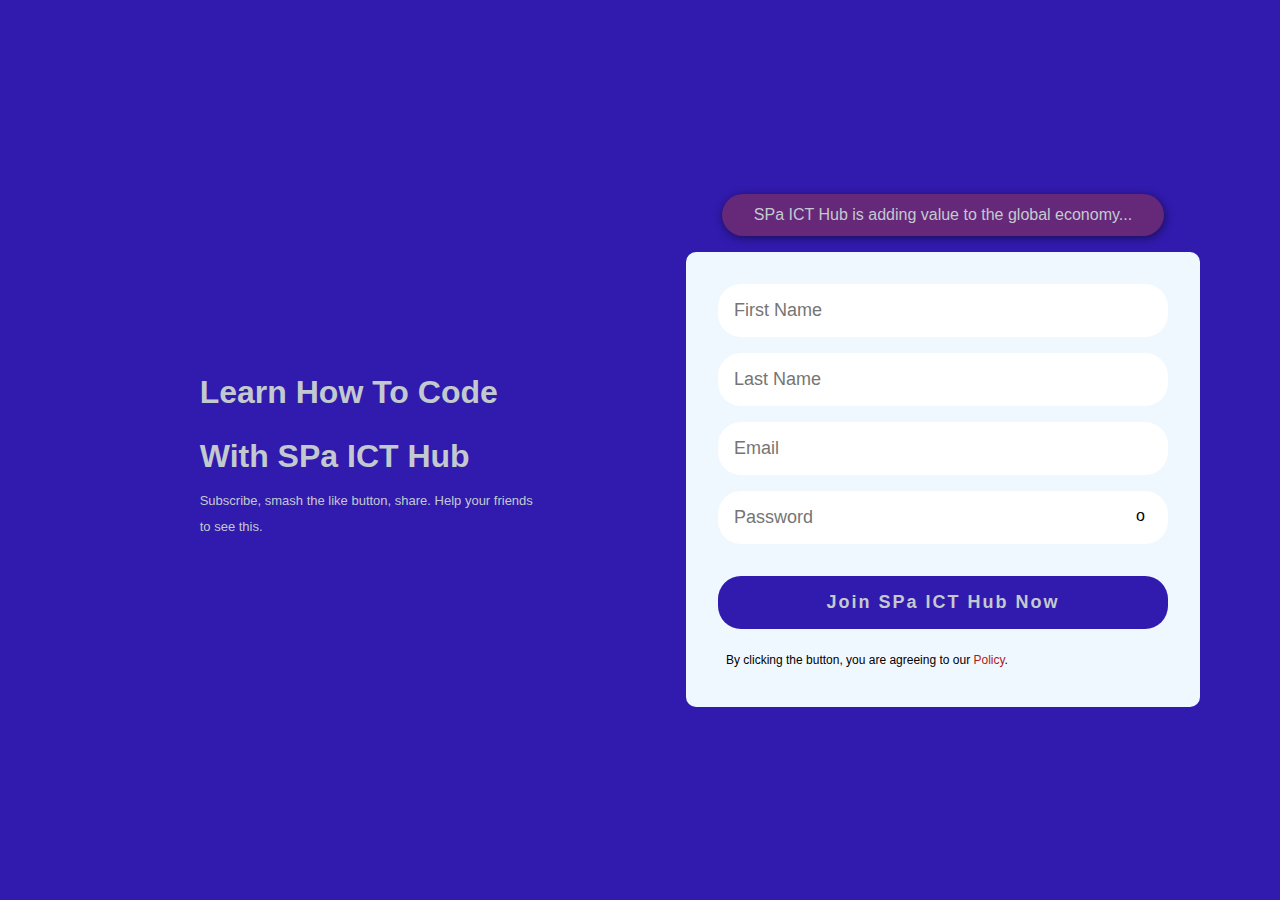
<file: index.html>
<!DOCTYPE html>
<html lang="en">
<head>
    <meta charset="UTF-8">
    <meta name="viewport" content="width=device-width, initial-scale=1.0">
    <title>Login Page</title>
    <link rel="stylesheet" href="index.css">
</head>
<body>
    <div class="container">
        <div class="container_info">
            <h1>Learn How To Code With SPa ICT Hub</h1>
            <p class="para">Subscribe, smash the like button, share. Help your friends to see this.</p>
        </div>
        <div class="container_form">
            <p>SPa ICT Hub is adding value to the global economy...</p>
            <form>

                <div class="form_control">
                    <label for="firstName">
                        <input type="text" placeholder="First Name" name="firstName" id="firstName">
                        <div class="error_circle hide">!</div>
                    </label>
                    <p class="error_text hide">First Name cannot be empty</p>
                </div>

                <div class="form_control">
                    <label for="lastName">
                        <input type="text" placeholder="Last Name" name="lastName" id="lastName">
                        <div class="error_circle hide">!</div>
                    </label>
                    <p class="error_text hide">Last Name cannot be empty</p>
                </div>

                <div class="form_control">
                    <label for="email">
                        <input type="email" placeholder="Email" name="email" id="email">
                        <div class="error_circle hide">!</div>
                    </label>
                    <p class="error_text hide">Email cannot be empty</p>
                </div>

                <div class="form_control">
                    <label for="password">
                        <input type="password" placeholder="Password" name="password" id="password">
                        <div class="error_circle hide">!</div>
                        <div class="reveal_password">o</div>
                    </label>
                    <p class="error_text hide">Password cannot be empty</p>
                </div>

                <button type="submit" class="submitButton">Join SPa ICT Hub Now</button>

                <p id="policy_agreement">By clicking the button, you are agreeing to our <a href="#">Policy</a>.</p>
                
            </form>
        </div>
    </div>

    <script src="action.js"></script>
</body>
</html>
</file>
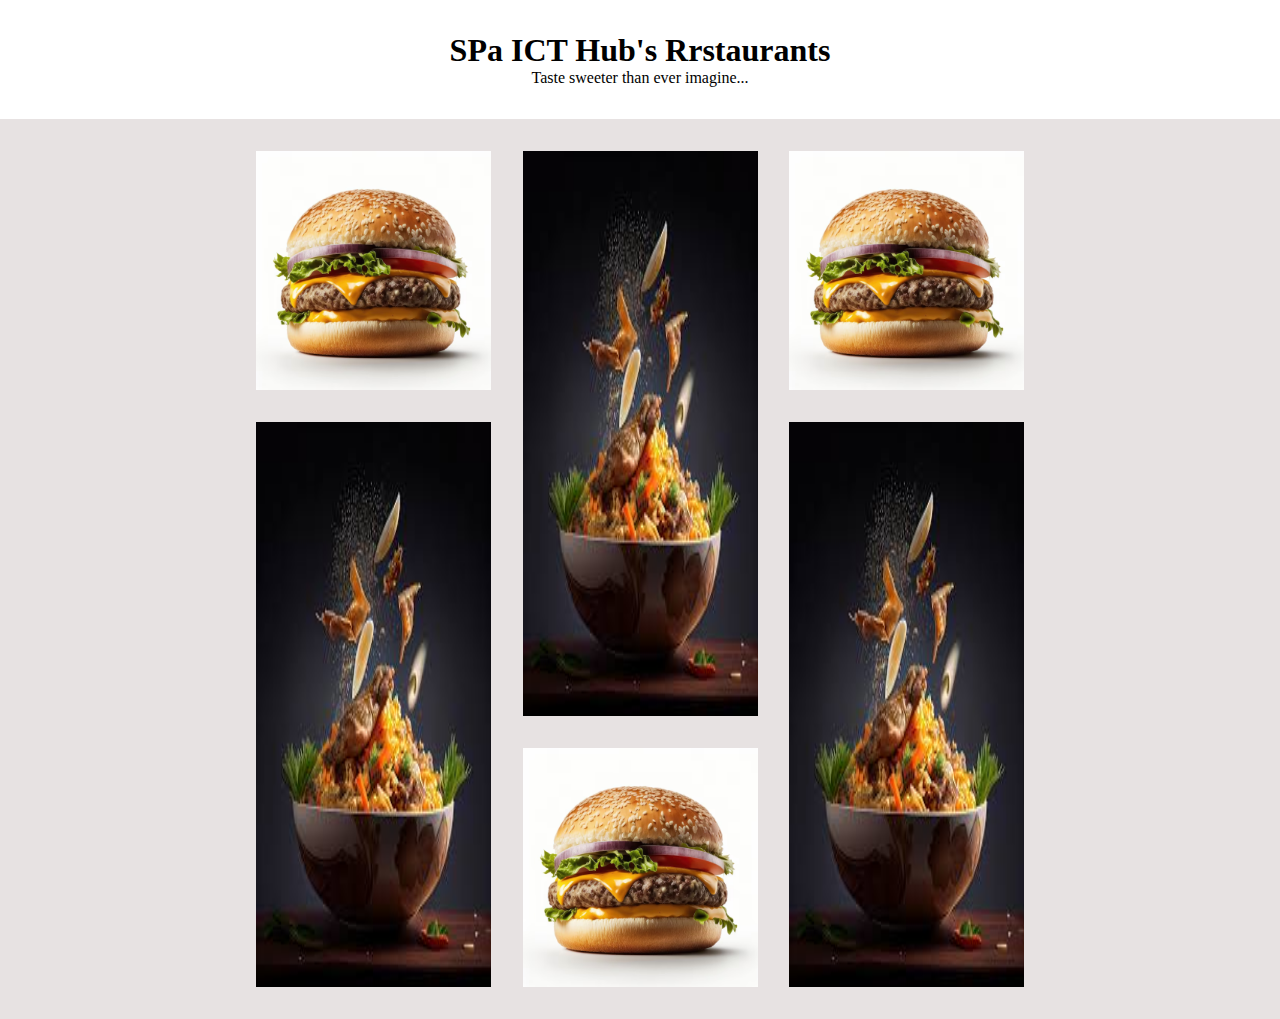
<file: flexbox.html>
<!DOCTYPE html>
<html lang="en">
<head>
    <meta charset="UTF-8">
    <meta name="viewport" content="width=device-width, initial-scale=1.0">
    <title>Grid Images</title>
    <link rel="stylesheet" href="flexbox.css">
</head>
<body>
    <div class="header">
        <h1>SPa ICT Hub's Rrstaurants</h1>
        <p>Taste sweeter than ever imagine...</p>
    </div>
    <div class="container">
        <div class="grid">
            <div class="image_container_top">
                <img src="burger.avif" alt="food image" class="image_top">
            </div>
            <div class="image_container_bottom">
                <img src="rice.jpeg" alt="food image" class="image_bottom">
            </div>
        </div>
        <div class="grid middle_grid">
            <div class="image_container_top">
                <img src="burger.avif" alt="food image" class="image_top">
            </div>
            <div class="image_container_bottom">
                <img src="rice.jpeg" alt="food image" class="image_bottom">
            </div>
        </div>
        <div class="grid">
            <div class="image_container_top">
                <img src="burger.avif" alt="food image" class="image_top">
            </div>
            <div class="image_container_bottom">
                <img src="rice.jpeg" alt="food image" class="image_bottom">
            </div>
        </div>
    </div>
</body>
</html>
</file>
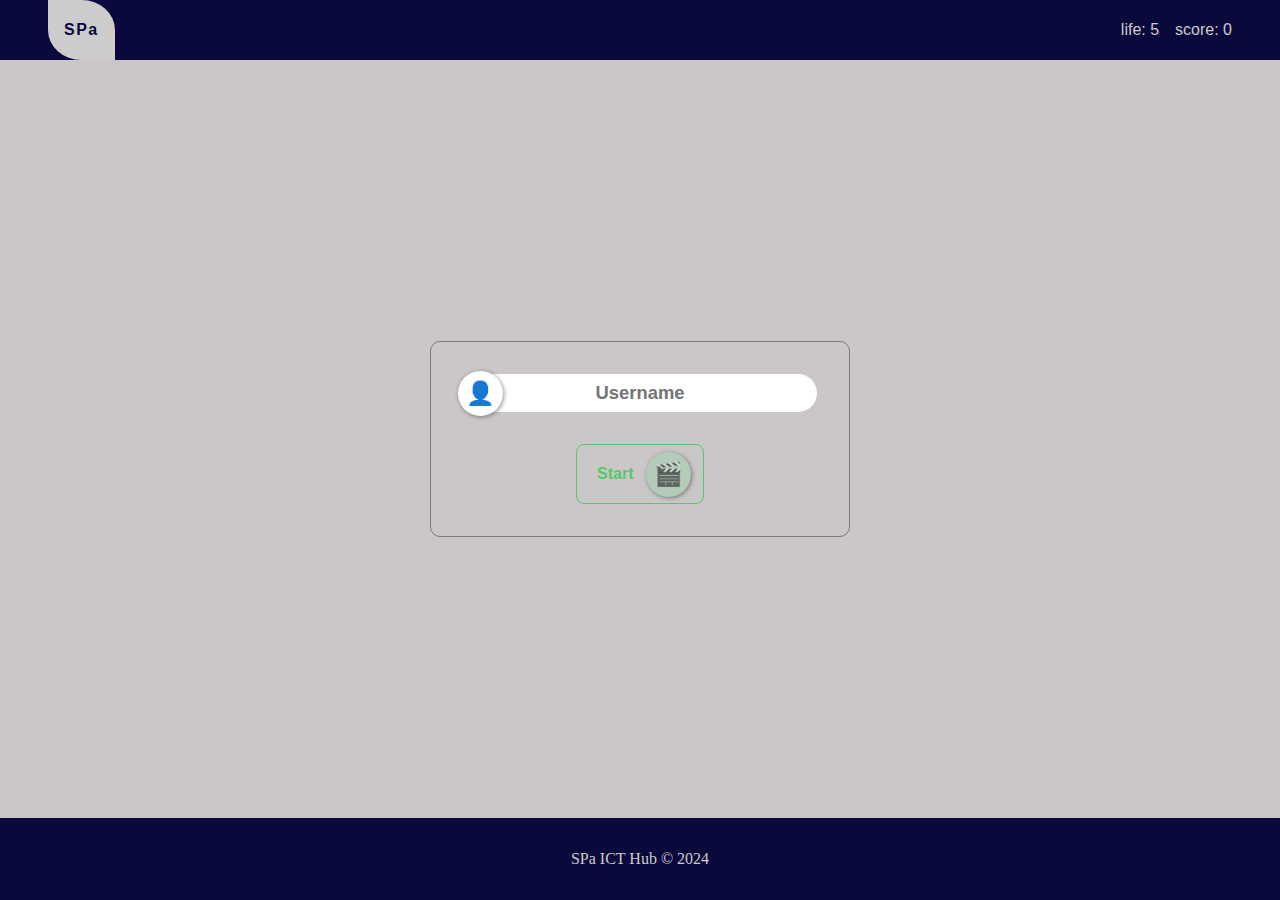
<file: game/game.html>
<!DOCTYPE html>
<html lang="en">
<head>
    <meta charset="UTF-8">
    <meta name="viewport" content="width=device-width, initial-scale=1.0">
    <title>Guess Game</title>
    <link rel="stylesheet" href="game.css">
</head>
<body>
    
    <div class="header">
        <div class="brand">SPa</div>
        <div class="nav">
            <div class="nav__life">life: <span class="life"></span></div>
            <div class="nav__score">score: <span class="score"></span></div>
        </div>
    </div>

    <div class="container">

        <!-- Show the prompt component for the usename -->
        <div class="container__username">
            <div class="username__input">
                <label for="username">
                    <input type="text" placeholder="Username" class="username" id="username">
                    <div class="user_emoji">👤</div>
                    <div class="error_icon hide">!</div>
                </label>
                <button type="submit" class="startButton"><span>Start</span><div class="start_emoji">🎬</div></button>
            </div>
        </div>
        <!-- ends here -->

        <!-- spinner component -->
        <div class="spinner__wrapper hide_spinner">
            Loading... 
            <div class="spinner spinner__red"></div>
            <div class="spinner spinner__green"></div>
            <div class="spinner spinner__blue"></div>
        </div>
        <!-- ends here -->

        <!-- Display level selection component -->
        <div class="container__level hide">
            <div class="levels">
                <h1>Levels</h1>
                <div class="option" data-level="10"><div class="level_emoji_container"><div class="level_emoji">🍳</div>Easy</div> <span class="range">[1, 10]</span></div>
                <div class="option" data-level="50"><div class="level_emoji_container"><div class="level_emoji">💪</div>Intermediate</div> <span class="range">[1, 50]</span></div>
                <div class="option" data-level="100"><div class="level_emoji_container"><div class="level_emoji">🧗</div>Hard</div> <span class="range">[1, 100]</span></div>
                <div class="divider">SPa ICT Hub &copy; '24</div>
            </div>
        </div>
        <!-- ends here -->

        <!-- Display player interface -->
        <div class="container__player__interface hide">
            <h1 class="welcome__message">Welcome, <span class="display__username"></span>!</h1>
            <marquee behavior="" direction="left" class="hint"> 🚨 🚨 🚨 Only integer number is allowed... 🚨 🚨 🚨</marquee>
            <div class="guess__form">
                <label for="user_guess">
                    <input type="text" placeholder="Enter your guess here" id="user_guess" class="user_guess">
                    <div class="user_emoji">❓</div>
                    <div class="error_icon_two hide">!</div>
                </label>
                <button type="submit" class="submitButton">Submit<div class="start_emoji">👌🏾</div></button>
            </div>
        </div>
        <!-- ends here -->

        <!-- Popup the result component -->
        <div class="container__result hide">
            <div class="result_area">
                <h1 class="result">Result</h1>
                <div class="group__button">
                    <div class="confirm__button">Ok</div>
                    <div class="try__button">Try</div>
                    <div class="reset__button hide">Reset</div>
                </div>
            </div>
        </div>
        <!-- ends here -->

    </div>

    <div class="footer">SPa ICT Hub &copy;  2024</div>

    <script src="game.js"></script>
</body>
</html>
</file>
<file: index.css>
* {
    padding: 0;
    margin: 0;
}

body {
    font-family: Verdana, Geneva, Tahoma, sans-serif;
}

.container {
    background-color: rgb(49, 26, 174);
    display: flex;
    flex-direction: row;
    padding: 5rem;
    height: 100vh;
    box-sizing: border-box;
    justify-content: center;
    align-items: center;
    gap: 2rem;
}

.container_info {
    flex: 1;
    color: rgb(195, 202, 207);
    padding: 3rem;
    line-height: 2;
    box-sizing: border-box;
}

.container_info > h1,
.container_info > p  {
    width: 70%;
    margin-left: auto;
    margin-right: auto;
}

.container_info > p {
    font-size: 13px;
}

.container_form {
    flex: 1;
    display: flex;
    gap: 1rem;
    flex-direction: column;
    justify-content: center;
    align-items: center;
}

form {
    padding: 2rem;
    display: flex;
    flex-direction: column;
    justify-content: center;
    align-items: center;
    margin: 0;
    background-color: aliceblue;
    border-radius: 10px;
    box-sizing: border-box;
}

.container_form > p, form {
    width: fit-content;
}

.container_form > p {
    padding: .75rem 2rem;
    background-color: rgb(102, 40, 121);
    text-align: center;
    color: rgb(195, 202, 207);
    border-radius: 23px;
    box-shadow: 1px 2px 8px rgba(5, 5, 5, 0.5);
}

.form_control {
    width: 450px;
    margin: 0 auto 16px;
}

input[type="text"], 
input[type="password"],
input[type="email"],
.submitButton {
    width: 450px;
    padding: 16px;
    margin: 0;
    border-radius: 23px;
    font-size: 18px;
    outline: none;
    border: none;
    box-sizing: border-box;
}

input[type="text"]:hover, 
input[type="password"]:hover,
input[type="email"]:hover {
    border: 1px solid rgb(181, 168, 168);
}

.submitButton {
    background-color: rgb(49, 26, 174);
    color: rgb(195, 202, 207);
    font-weight: bold;
    letter-spacing: 2px;
    cursor: pointer;
    margin-bottom: 16px;
    margin-top: 16px;
}

.submitButton:hover {
    color: rgb(49, 26, 174);
    background-color: rgb(195, 202, 207);
}

#policy_agreement {
    width: 100%;
    padding: 8px;
    font-size: 12px;
    text-align: left;
    box-sizing: border-box;
}

#policy_agreement > a {
    text-decoration: none;
    color: rgb(174, 26, 26);
}

.error {
    border: 1px solid rgb(180, 73, 73)!important;
}

label {
    position: relative;
    display: flex;
    align-items: center;
}

.error_circle {
    width: 23px;
    height: 23px;
    border-radius: 50%;
    display: flex;  
    justify-content: center;
    align-items: center;
    background-color: rgb(180, 73, 73);
    color: rgb(246, 251, 255);
    position: absolute;
    right: 16px;
}

.error_text {
    color: rgb(180, 73, 73);
    font-size: 12px;
    margin-top: 8px;
    text-align: right;
}

.reveal_password {
    width: 23px;
    height: 23px;
    font: 12px;
    padding: 4px 0 6px;
    position: absolute;
    display: flex;
    justify-content: center;
    align-items: center;
    right: 16px;
    cursor: pointer;
}

.hide {
    display: none;
}

@media screen and (max-width: 768px) {
    .container {
        height: fit-content;
        flex-direction: column;
        padding: 1rem;
    }

    .container_info {
        padding: .5rem;
        line-height: 1.5;
    }

    .container_info > h1,
    .container_info > p  {
        width: 100%;
    }

    .container_form {
        padding: 1rem;
    }

    .container_form > p, form {
        width: 100%;
    }

    form {
        padding: 1rem;
    }

    .container_form > p {
        width: fit-content;
        padding: .75rem;
        font-size: 14px;
    }

    .form_control {
        width: fit-content;
    }

    input[type="text"], 
    input[type="password"],
    input[type="email"],
    .submitButton {
        width: 20rem;
    }

}
</file>
<file: flexbox.css>
* {
    margin: 0;
    padding: 0;
}

.container {
    display: flex;
    flex-direction: row;
    height: 100vh;
    background-color: rgb(231, 226, 226);
    padding: 2rem 16rem;
    gap: 2rem;
    box-sizing: border-box;
}

.grid {
    flex: 1;
    display: flex;
    gap: 2rem;
    flex-direction: column;
    justify-content: center;
    box-sizing: border-box;
}

.middle_grid {
    flex-direction: column-reverse;
}

.image_container_top {
    height: 300px;
    contain: content;
}

.image_container_bottom {
    height: 750px;
    contain: content;
}

.image_top, .image_bottom {
    width: 100%;
    height: 100%;
}

.header {
    text-align: center;
    padding: 2rem 0;
}

@media screen and (max-width: 768px) {
    .container {
        flex-direction: column;
        gap: 1rem;
        height: fit-content;
        width: 100%;
        padding: 1rem .5rem;
    }

    .grid {
        gap: 1rem;
    }

    .image_container_bottom {
        height: 300px;
    }

    .middle_grid {
        flex-direction: column;
    }
}
</file>
<file: game/game.css>
*, *::before, 
*::after {
    margin: 0;
    padding: 0;
}

body {
    height: 100vh;
    display: flex;
    flex-direction: column;
}

.brand {
    height: 100%;
    padding: 0 1rem;
    border-radius: 0 50%;
    display: flex;
    align-items: center;
    font-weight: bold;
    font-family: sans-serif;
    letter-spacing: 1.5px;
    background-color: rgb(205, 203, 203);
    color: rgb(9, 9, 59);
}

.header {
    background-color: rgb(9, 9, 59);
    color: rgb(205, 203, 203);
    font-size: 16px;
    font-family: Verdana, Tahoma, sans-serif;
    display: flex;
    /* gap: 1rem; */
    justify-content: space-between;
    height: 60px;
    /* border-bottom: 1px solid rgb(112, 108, 108); */
    align-items: center;
    padding: 0 3rem;
}

.footer {
    padding: 2rem;
    display: flex;
    justify-content: center;
    background-color: rgb(9, 9, 59);
    color: rgb(205, 203, 203);
}

.nav {
    display: flex;
    gap: 1rem;
}

.container {
    flex: 1;
    background-color: rgb(203, 199, 199);
    position: relative;
    box-sizing: border-box;
    display: flex;
    flex-direction: column;
    justify-content: center;
    align-items: center;
}


.username__input {
    border: 1px solid rgb(125, 122, 122);
    padding: 2rem;
    border-radius: 10px;
    display: flex;
    flex-direction: column;
    gap: 2rem;
}

.username, 
.user_guess {
    padding: .5rem 3.35rem;
    text-align: center;
    font-size: 1.15rem;
    font-weight: bold;
    border: none;
    outline: none;
    border-radius: 23px;
    box-sizing: border-box;
}

.startButton, 
.submitButton {
    display: flex;
    justify-content: space-between;
    align-items: center;
    position: relative;
    padding: 1.25rem;
    width: 8rem;
    margin: 0 auto;
    cursor: pointer;
    border: 1px solid rgba(43, 201, 74, .75);
    background-color: transparent;
    color: rgba(43, 201, 74, .75);
    font-weight: bold;
    font-size: 1rem;
    border-radius: 8px;
}

.submitButton {
    width: 9rem;
}

.startButton:hover,
.submitButton:hover{
    background-color: rgb(83, 145, 95);
    color: white;
}

.levels, 
.container__player__interface {
    width: 450px;
    padding: 2rem 0;
    color: white;
    display: flex;
    flex-direction: column;
    border-radius: 1rem;
    background-color: rgba(57, 55, 55, 0.518);
    gap: 1.5rem;
}

.container__player__interface {
    position: absolute;
    justify-content: center;
    align-items: center;
}

.levels > h1 {
    margin: 0;
    padding: 1rem;
    text-align: center;
    background-color: black;
}

.divider {
    height: 1rem;
    margin: 0;
    font-size: 12px;
    padding: .3rem 0;
    text-align: center;
    font-style: italic;
    background-color: black;
}

.option {
    display: flex;
    justify-content: space-between;
    align-items: center;
    padding: 1rem;
    border-radius: 23px;
    margin: 0 2rem;
    cursor: pointer;
    background-color: rgba(68, 88, 68, 0.515);
    box-sizing: border-box;
}

.option:hover{ 
    background-color: rgb(68, 88, 68);
}

.guess__form {
    display: flex;
    flex-direction: column;
    gap: 2rem;
}

.hint {
    width: 80%;
    margin: 0 auto;
    padding: 4px;
    border: 1px solid rgba(125, 122, 122, .5rem);
    background-color: rgba(125, 122, 122, 0.078);
    border-radius: 23px;
}

.container__result {
    display: flex;
    justify-content: center;
    align-items: center;
    width: 100%;
    height: 100%;
    position: absolute;
    z-index: 100;
    background-color: rgba(112, 105, 105, 0.12);
}

.try__button, 
.confirm__button, 
.reset__button {
    display: flex;
    justify-content: center;
    align-items: center;
    cursor: pointer;
    width: 5rem;
    border: none;
    outline: none;
    border-radius: 3px;
    padding: .5rem;
    background-color: rgb(181, 178, 178);
    color: rgb(32, 35, 37);
}

.result_area {
    padding: 2rem;
    width: 450px;
    display: flex;
    flex-direction: column;
    justify-content: center;
    align-items: center;
    gap: 1rem;
    background-color: rgb(220, 226, 231);
    box-shadow: 2px 4px 16px rgba(44, 43, 43, 0.5);
    border-radius: 1rem;
    box-sizing: border-box;
}

label {
    position: relative;
    display: flex;
    flex-direction: row;
    align-items: center;
}

.error_icon, .error_icon_two {
    position: absolute;
    width: 23px;
    height: 23px;
    display: flex;
    justify-content: center;
    align-items: center;
    border-radius: 50%;
    background-color: lightcoral;
    color: white;
    font-size: large;
    font-weight: bold;
    right: 8px;
}

.user_emoji, 
.start_emoji,
.level_emoji {
    display: flex;
    position: absolute;
    cursor: none;
    font-size: 23px;
    background-color: white;
    align-items: center;
    justify-content: center;
    object-fit: contain;
    width: 45px;
    height: 45px;
    z-index: 20;
    border-radius: 50%;
    box-shadow: 1px 1px 4px rgba(40, 35, 35, 0.5);
}

.user_emoji {
    left: -5px;
}

.start_emoji {
    right: 12px;
    background-color: rgb(181, 203, 185)!important;
}

.level_emoji {
    font-size: 23px;
    position: relative;
}

.level_emoji_container {
    position: relative;
    display: flex;
    justify-content: center;
    align-items: center;
    flex-direction: row;
    gap: .75rem;
}

.group__button {
    display: flex;
    text-align: right;
    margin-left: auto;
    gap: .5rem;
    justify-content: center;
    align-items: center;
}

.group__button > span {
    border: 1px solid blue;
    cursor: pointer;
    width: 80px!important;
    margin: 0;
}

.spinner__wrapper {
    position: relative; 
    z-index: 100;
    width: 200px;
    height: 200px;
    display: flex;
    font-size: 20px;
    font-weight: bold;
    justify-content: center;
    align-items: center;
    box-sizing: border-box;
    pointer-events: none;
    animation: text_color 2s ease-in-out infinite alternate;
    overflow: hidden;
}

.spinner {
    width: 100%;
    height: 100%;
    position: absolute;
    border-radius: 50%;
    border: 16px solid transparent;
    box-sizing: border-box;
    animation: rotate var(--duration) var(--timing) infinite;
    mix-blend-mode: overlay;
}

.spinner__red {
    border-left-color: lightcoral;
    --duration: 1.5s;
    --timing: ease-in-out;
}

.spinner__green {
    border-top-color: lightgreen;
    --duration: 2s;
    --timing: ease-in;
}

.spinner__blue {
    border-right-color: lightblue;
    --duration: 2.5s;
    --timing: ease-out;
 }

@keyframes rotate {
    0% {
        transform: rotate(0deg);
    }

    100% {
        transform: rotate(360deg);
    }
}

@keyframes text_color {
    0% {
        color: rgba(0, 0, 0, 0);
    }

    50% {
        color: rgba(0, 0, 0, 0.5);
    }

    100% {
        color: rgba(0, 0, 0, 1);
    }
}

.error {
    border: 1px solid lightcoral;
}

.welcome__message {
    word-wrap: break-word;
    text-align: center;
    padding: 0 .75rem;
}

.hide, .hide_2, .hide_spinner {
    display: none;
}

/* Responsiveness */
@media screen and (max-width: 768px) {

    .header {
        padding: 0 2rem 0 0!important;
    }

    .brand {
        border-radius: 0 2rem;
    }

    .container__player__interface,
    .result_area {
        width: 90%!important;
    }

    .levels {
        width: 100%;
        gap: .75rem;
    }

    .username__input {
        padding: 2rem 1rem;
    }

    .username,
    .user_guess {
        padding: .5rem 3.35rem;
        font-size: 1rem;
    }

    .user_emoji {
        left: -2px;
    }

    .container__level {
        width: 90%;
    }

    .option {
        padding: .5rem;
        border-radius: 1rem;
        margin: 0 1rem;
    }

}
/* ends here */
</file>
